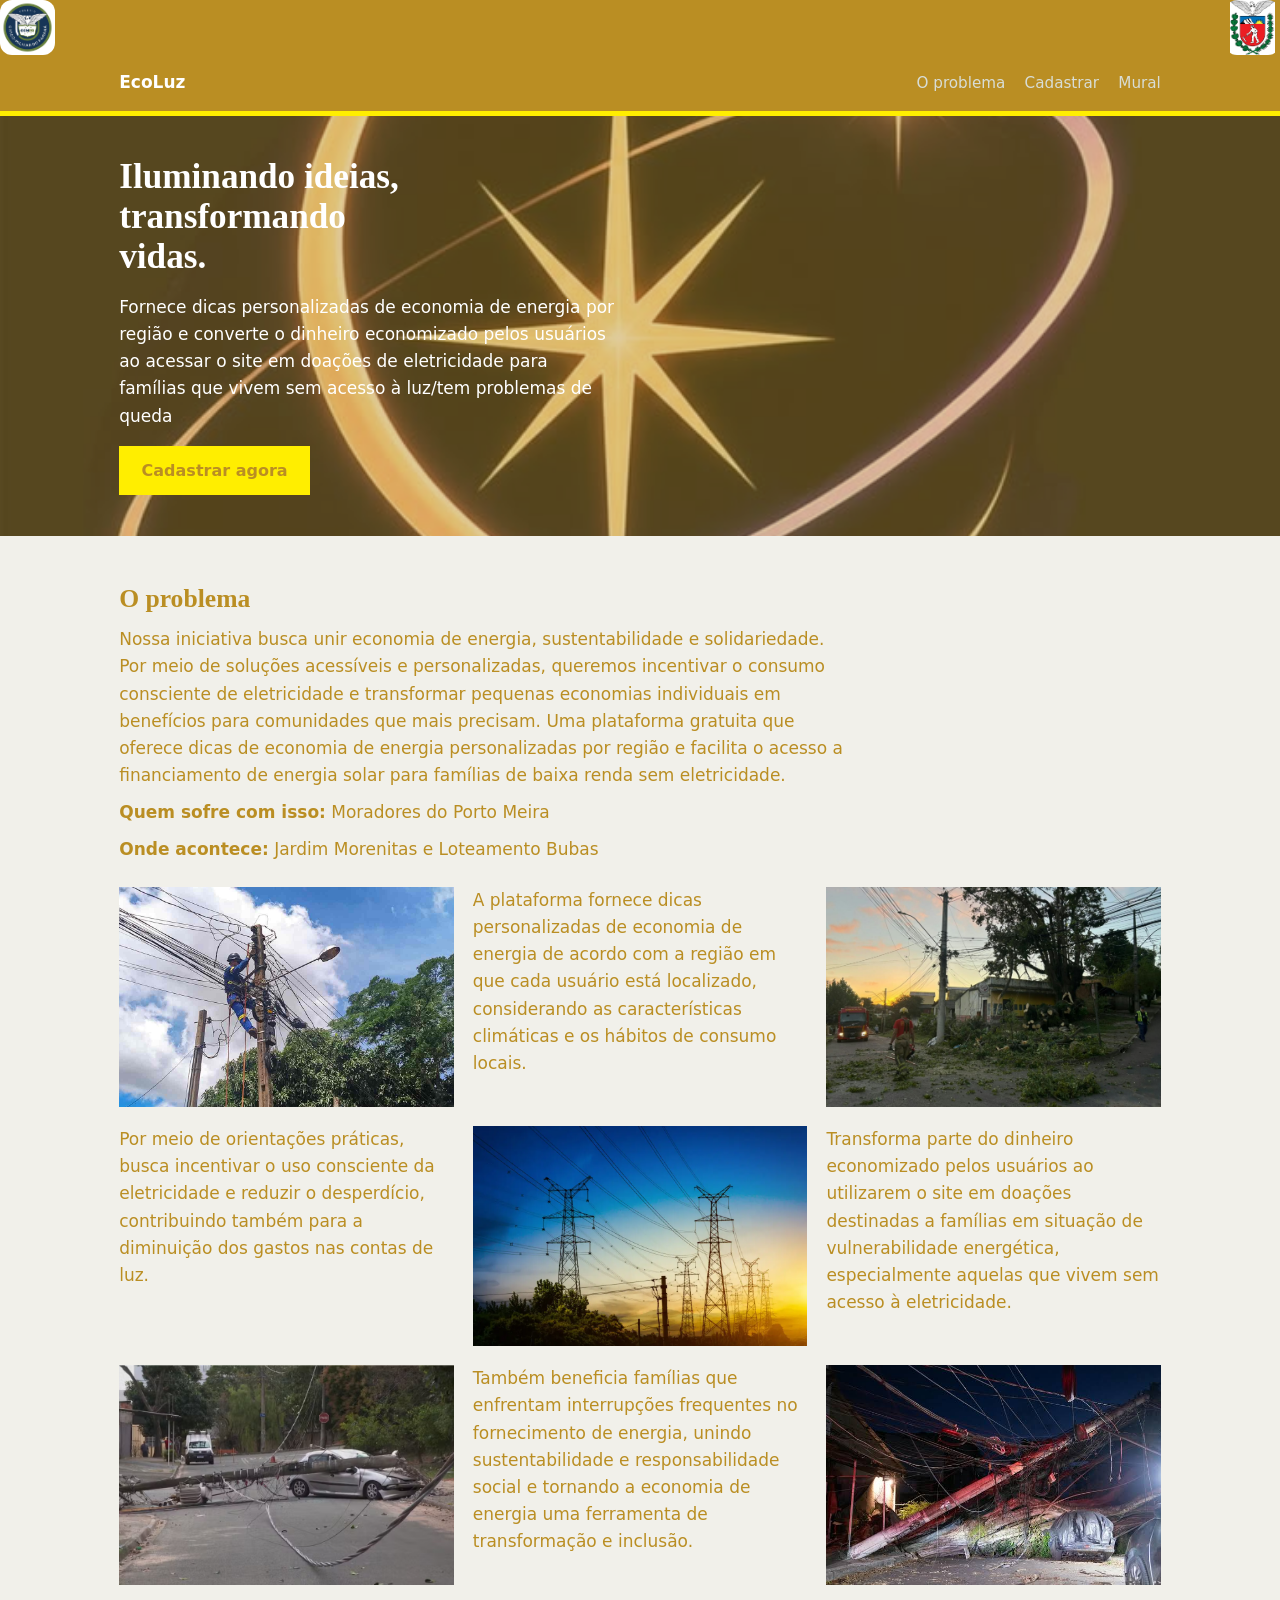
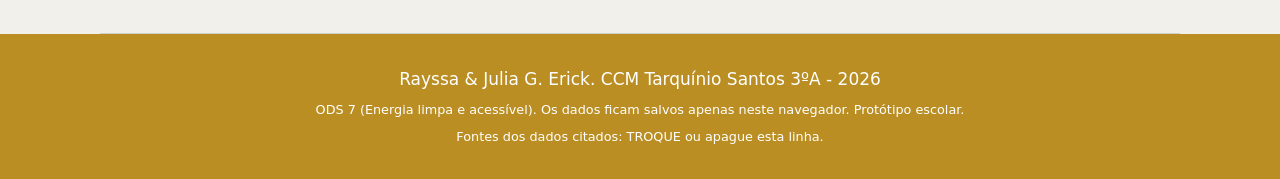
<file: index.html>
<!DOCTYPE html>
<html lang="pt-BR">
<head>
  <meta charset="UTF-8">
  <meta name="viewport" content="width=device-width, initial-scale=1.0">
  <title>EcoLuz</title>
  <meta name="description" content="Fornece dicas personalizadas de economia de energia por região e converte o dinheiro economizado pelos usuários ao acessar o site em doações de eletricidade para famílias que vivem sem acesso à luz/tem problemas de queda">
  <link rel="stylesheet" href="style.css">
</head>
<body>

<header class="topo">
  <div class="logos">
    <img src="imagens/colegio-civico-militar-do-parana-logo.png" class="logo">

    <img src="imagens/governo_estado.png" class="logo">
  </div>
  

  <div class="faixa">
    <p class="marca">EcoLuz</p>
    <nav>
      <a href="index.html">O problema</a>
      <a href="Untitled-1.html">Cadastrar</a>
      <a href="#mural">Mural</a>
    </nav>
  </div>
</header>

<section class="capa">
  <img src="imagens/Logo.jpeg" alt="TROQUE: descreva a foto de capa">
  <div class="capa-texto">
    <h1>Iluminando ideias, transformando vidas.</h1>
    <p>Fornece dicas personalizadas de economia de energia por região e converte o dinheiro economizado pelos usuários ao acessar o site em doações de eletricidade para famílias que vivem sem acesso à luz/tem problemas de queda</p>
    <a class="botao" href="Untitled-1.html">Cadastrar agora</a>
  </div>
</section>

<main>

<section id="problema" class="bloco">
  <h2>O problema</h2>
  <p class="largura-texto">Nossa iniciativa busca unir economia de energia, sustentabilidade e solidariedade. Por meio de soluções acessíveis e personalizadas, queremos incentivar o consumo consciente de eletricidade e transformar pequenas economias individuais em benefícios para comunidades que mais precisam. Uma plataforma gratuita que oferece dicas de economia de energia personalizadas por região e facilita o acesso a financiamento de energia solar para famílias de baixa renda sem eletricidade.</p>
  <p class="largura-texto"><b>Quem sofre com isso:</b> Moradores do Porto Meira</p>
  <p class="largura-texto"><b>Onde acontece:</b> Jardim Morenitas e Loteamento Bubas</p>
  <div class="galeria">
    <figure>
      <img src="imagens/foto 1.jpg" alt="TROQUE: descreva a foto 1">
    </figure>
    <p> A plataforma fornece dicas personalizadas de economia de energia de acordo com a região em que cada usuário está localizado, considerando as características climáticas e os hábitos de consumo locais.</p>
    <figure>
      <img src="imagens/foto 2.jpg" alt="TROQUE: descreva a foto 2">
    </figure>
    <p> Por meio de orientações práticas, busca incentivar o uso consciente da eletricidade e reduzir o desperdício, contribuindo também para a diminuição dos gastos nas contas de luz.</p>
    <figure>
      <img src="imagens/foto 5.webp" alt="TROQUE: descreva a foto 1">
    </figure>
    <p>Transforma parte do dinheiro economizado pelos usuários ao utilizarem o site em doações destinadas a famílias em situação de vulnerabilidade energética, especialmente aquelas que vivem sem acesso à eletricidade.</p>
    <figure>
      <img src="imagens/foto 4.avif" alt="TROQUE: descreva a foto 2">
    </figure>
    <p> Também beneficia famílias que enfrentam interrupções frequentes no fornecimento de energia, unindo sustentabilidade e responsabilidade social e tornando a economia de energia uma ferramenta de transformação e inclusão.</p>
    <figure>
    <img src="imagens/foto 3.jpg" alt="TROQUE: descreva a foto 2">
  </figure>
  </div>
</section>

</main>

<footer class="rodape">
  <p>Rayssa & Julia G. Erick. CCM Tarquínio Santos 3ºA - 2026</p>
  <p class="miudo">ODS 7 (Energia limpa e acessível). Os dados ficam salvos apenas neste navegador. Protótipo escolar.</p>
  <p class="miudo">Fontes dos dados citados: TROQUE ou apague esta linha.</p>
</footer>

<script src="script.js"></script>
</body>
</html>
</file>
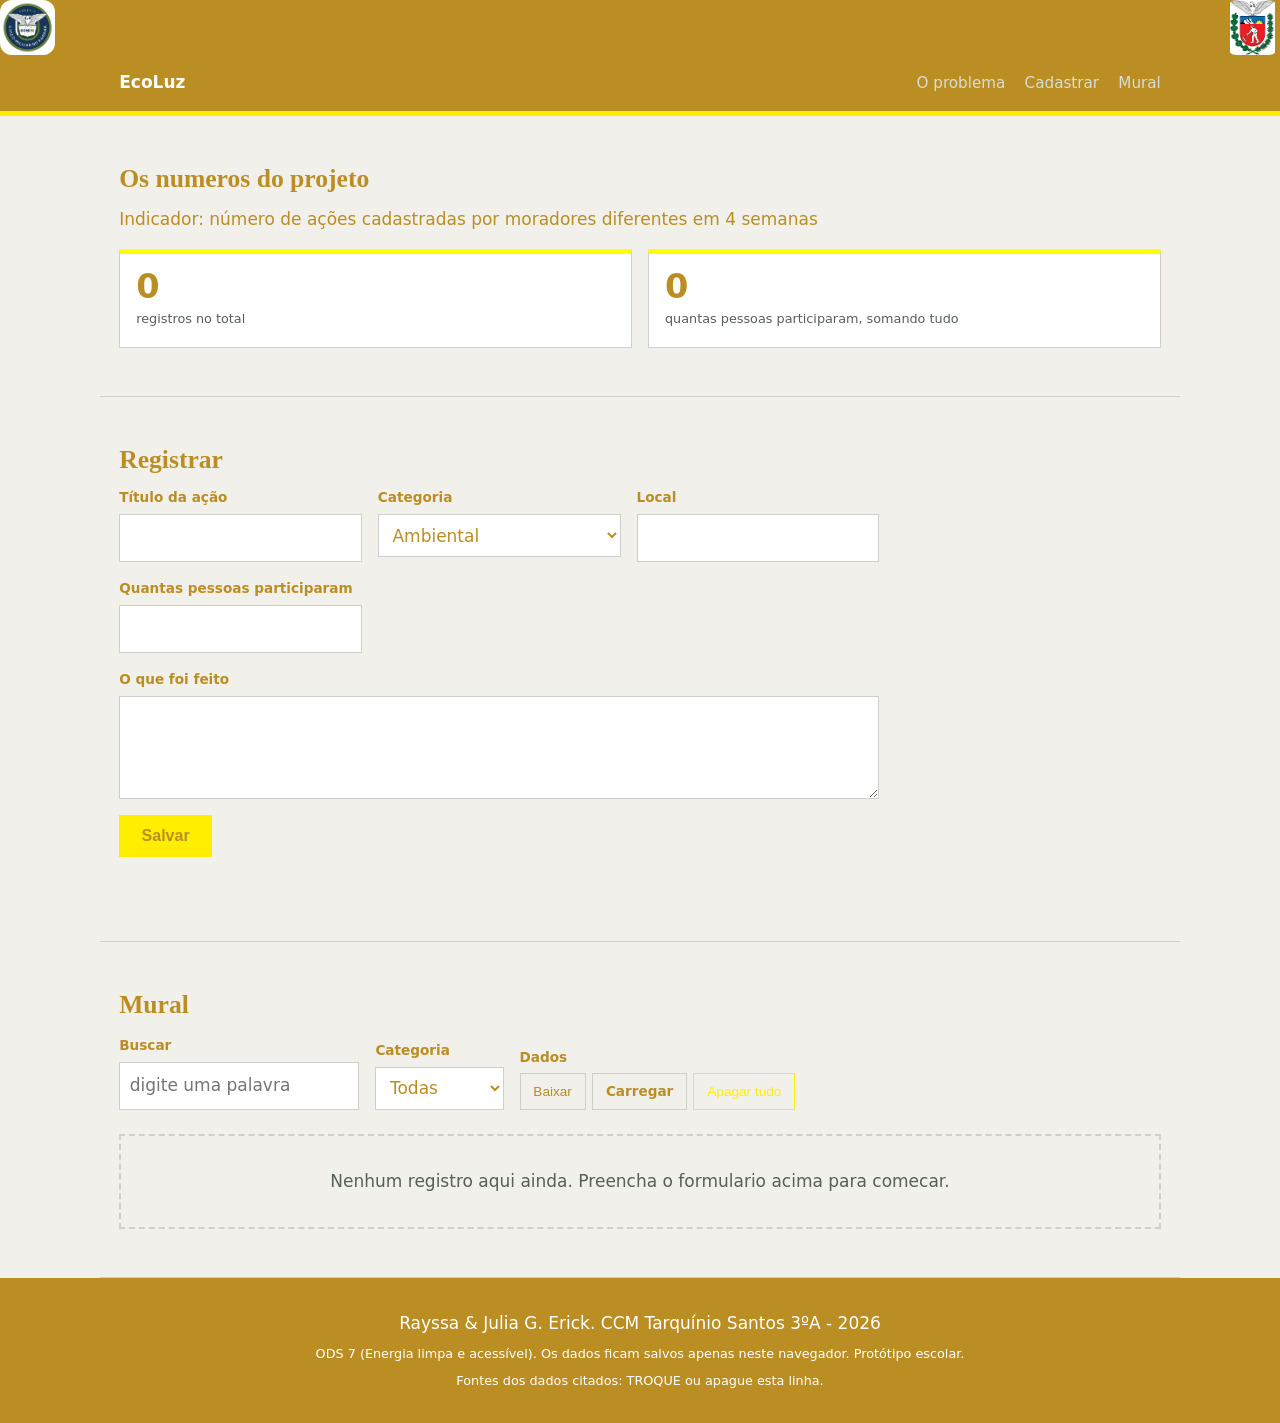
<file: Untitled-1.html>
<!DOCTYPE html>
<html lang="pt-BR">
<head>
  <meta charset="UTF-8">
  <meta name="viewport" content="width=device-width, initial-scale=1.0">
  <title>EcoLuz</title>
  <meta name="description" content="Fornece dicas personalizadas de economia de energia por região e converte o dinheiro economizado pelos usuários ao acessar o site em doações de eletricidade para famílias que vivem sem acesso à luz/tem problemas de queda">
  <link rel="stylesheet" href="style.css">
</head>
<body>

<header class="topo">
  <div class="logos">
    <img src="imagens/colegio-civico-militar-do-parana-logo.png" class="logo">

    <img src="imagens/governo_estado.png" class="logo">
  </div>

  <div class="faixa">
    <p class="marca">EcoLuz</p>
    <nav>
      <a href="index.html">O problema</a>
      <a href="#cadastrar">Cadastrar</a>
      <a href="#mural">Mural</a>
    </nav>
  </div>
</header>

<section class="bloco">
  <h2>Os numeros do projeto</h2>
  <p class="largura-texto">Indicador: número de ações cadastradas por moradores diferentes em 4 semanas</p>
  <div class="painel" id="painel"></div>
</section>

<section id="cadastrar" class="bloco">
  <h2>Registrar</h2>
  <form id="formulario" class="formulario">
    <div class="campo">
      <label for="tituloDaAcao">Título da ação</label>
      <input type="text" id="tituloDaAcao" maxlength="80" required>
    </div>
    <div class="campo">
      <label for="categoria">Categoria</label>
      <select id="categoria" required>
        <option>Ambiental</option>
        <option>Social</option>
        <option>Educação</option>
        <option>Saúde</option>
      </select>
    </div>
    <div class="campo">
      <label for="local">Local</label>
      <input type="text" id="local" maxlength="80" required>
    </div>
    <div class="campo">
      <label for="quantasPessoasParticipar">Quantas pessoas participaram</label>
      <input type="number" id="quantasPessoasParticipar" min="0" step="1" required>
    </div>
    <div class="campo largo">
      <label for="oQueFoiFeito">O que foi feito</label>
      <textarea id="oQueFoiFeito" rows="3" maxlength="300" required></textarea>
    </div>
    <button type="submit" class="botao">Salvar</button>
    <p id="aviso" class="aviso" role="status"></p>
  </form>
</section>

<section id="mural" class="bloco">
  <h2>Mural</h2>
  <div class="ferramentas">
    <div class="ferramenta">
      <label for="busca">Buscar</label>
      <input type="text" id="busca" placeholder="digite uma palavra">
    </div>
    <div class="ferramenta">
      <label for="filtro">Categoria</label>
      <select id="filtro">
        <option value="todas">Todas</option>
        <option>Ambiental</option>
        <option>Social</option>
        <option>Educação</option>
        <option>Saúde</option>
      </select>
    </div>
    <div class="ferramenta">
      <label for="exportar">Dados</label>
      <div class="grupo-botoes">
        <button type="button" id="exportar" class="botao-fino">Baixar</button>
        <label for="importar" class="botao-fino">Carregar</label>
        <input type="file" id="importar" accept="application/json" hidden>
        <button type="button" id="limpar" class="botao-fino perigo">Apagar tudo</button>
      </div>
    </div>
  </div>
  <div id="lista" class="lista"></div>
</section>

</main>

<footer class="rodape">
  <p>Rayssa & Julia G. Erick. CCM Tarquínio Santos 3ºA - 2026</p>
  <p class="miudo">ODS 7 (Energia limpa e acessível). Os dados ficam salvos apenas neste navegador. Protótipo escolar.</p>
  <p class="miudo">Fontes dos dados citados: TROQUE ou apague esta linha.</p>
</footer>

<script src="script.js"></script>
</body>
</html>
</file>
<file: style.css>
/* =========================================================
   style.css
   Aqui ficam cores, tamanhos e posicoes. Nada aqui funciona,
   tudo aqui aparece. Mexa a vontade, e impossivel quebrar.
   ========================================================= */

/* As cores do site inteiro ficam aqui. Troque um valor e ele
   muda em todos os lugares de uma vez. */
:root{
  --tinta:  #ba8e23;   /* cor do texto */
  --papel:  #f1f0ea;   /* fundo da pagina */
  --marca:  #FFFF00;   /* cor principal, botoes e barras */
  --sinal:  #ffee00;   /* cor de destaque */
  --alerta: #ffee00;   /* cor de apagar */
  --borda:  #ccd2c8;
  --largura: 1080px;   /* largura maxima do conteudo */
}

*{ box-sizing: border-box; margin: 0; padding: 0; }

body{
  background: var(--papel);
  color: var(--tinta);
  font-family: system-ui, -apple-system, 'Segoe UI', Roboto, sans-serif;
  font-size: 17px;
  line-height: 1.6;
}

h1,h2,h3{ font-family: Georgia, 'Times New Roman', serif; line-height: 1.15; }
h1{ font-size: 2.2rem; }
h2{ font-size: 1.6rem; margin-bottom: .8rem; }
h3{ font-size: 1.1rem; }
img{ max-width: 100%; display: block; }
a{ color: var(--marca); }

/* --------- TOPO --------- */
.topo{
  background: var(--tinta);
  border-bottom: 5px solid var(--sinal);
  position: sticky;   /* gruda no topo quando rola a pagina */
  top: 0;
  z-index: 10;
}
.faixa{
  max-width: var(--largura); margin: 0 auto; padding: .9rem 1.2rem;
  display: flex; flex-wrap: wrap; gap: .8rem;
  align-items: center; justify-content: space-between;
}
.marca{ color: #fff; font-weight: 700; }
.topo nav{ display: flex; gap: 1.2rem; }
.topo nav a{ color: #d8ddd6; text-decoration: none; font-size: .95rem; }
.topo nav a:hover{ color: var(--sinal); }

/* --------- CAPA --------- */
.capa{ position: relative; background: var(--tinta); }
.capa img{ width: 100%; height: 420px; object-fit: cover; opacity: .55; }
.capa-texto{
  position: absolute; inset: 0;
  max-width: var(--largura); margin: 0 auto; padding: 2rem 1.2rem;
  display: flex; flex-direction: column; justify-content: center;
  align-items: flex-start; gap: 1rem; color: #fff;
}
.capa-texto h1{ max-width: 16ch; }
.capa-texto p{ max-width: 46ch; }

/* --------- BOTOES --------- */
.botao{
  display: inline-block; background: var(--sinal); color: var(--tinta);
  border: none; padding: .75rem 1.4rem; font-size: 1rem; font-weight: 700;
  text-decoration: none; cursor: pointer;
}
.botao:hover{ background: #ffc927; }
.botao-fino{
  background: none; border: 1px solid var(--borda); color: var(--tinta);
  padding: .4rem .8rem; font-size: .85rem; cursor: pointer;
}
.botao-fino:hover{ background: var(--borda); }
.botao-fino.perigo{ border-color: var(--alerta); color: var(--alerta); }
.botao-fino.perigo:hover{ background: var(--alerta); color: #fff; }

/* Contorno visivel para quem navega pelo teclado. Nao apague. */
a:focus-visible, button:focus-visible, input:focus-visible,
select:focus-visible, textarea:focus-visible, label:focus-visible{
  outline: 3px solid var(--marca); outline-offset: 2px;
}

/* --------- BLOCOS --------- */
.bloco{
  max-width: var(--largura); margin: 0 auto;
  padding: 3rem 1.2rem; border-bottom: 1px solid var(--borda);
}
.largura-texto{ max-width: 68ch; margin-bottom: .6rem; }

.galeria{
  margin-top: 1.5rem; display: grid; gap: 1.2rem;
  grid-template-columns: repeat(auto-fit, minmax(260px, 1fr));
}
.galeria img{ height: 220px; object-fit: cover; width: 100%; }
figcaption{
  font-size: .85rem; margin-top: .5rem;
  border-left: 4px solid var(--sinal); padding-left: .6rem;
}

/* --------- PAINEL DE NUMEROS --------- */
.painel{
  display: grid; gap: 1rem; margin-top: 1rem;
  grid-template-columns: repeat(auto-fit, minmax(150px, 1fr));
}
.numero{
  background: #fff; border: 1px solid var(--borda);
  border-top: 5px solid var(--marca); padding: 1rem;
}
.numero b{ display: block; font-size: 2.1rem; line-height: 1; }
.numero span{ font-size: .8rem; color: #55605a; }
.numero.pequeno{ border-top-color: var(--sinal); }
.numero.pequeno b{ font-size: 1.4rem; }

/* --------- FORMULARIO --------- */
.formulario{
  display: grid; gap: 1rem; max-width: 760px;
  grid-template-columns: repeat(auto-fit, minmax(240px, 1fr));
}
.campo{ display: flex; flex-direction: column; gap: .3rem; }
.campo.largo{ grid-column: 1 / -1; }
label{ font-size: .85rem; font-weight: 600; }
input, select, textarea{
  font: inherit; padding: .6rem; border: 1px solid var(--borda);
  background: #fff; color: var(--tinta);
}
.formulario .botao{ grid-column: 1 / -1; justify-self: start; }
.aviso{ grid-column: 1 / -1; font-size: .9rem; color: var(--marca); min-height: 1.4em; }

/* --------- FERRAMENTAS DO MURAL --------- */
.ferramentas{
  display: flex; gap: 1rem; flex-wrap: wrap;
  align-items: flex-end; margin: 1rem 0 1.5rem;
}
.ferramenta{ display: flex; flex-direction: column; gap: .3rem; }
.grupo-botoes{ display: flex; gap: .4rem; flex-wrap: wrap; }
.grupo-botoes label{ cursor: pointer; }

/* --------- CARTOES --------- */
.lista{
  display: grid; gap: 1rem;
  grid-template-columns: repeat(auto-fill, minmax(280px, 1fr));
}
.cartao{
  background: #fff; border: 1px solid var(--borda);
  border-left: 6px solid var(--marca); padding: 1rem;
  display: flex; flex-direction: column; gap: .5rem;
}
.cartao p{ font-size: .92rem; }
.etiqueta{ font-size: .75rem; font-weight: 700; color: #55605a; }
.cartao footer{
  display: flex; justify-content: space-between; align-items: center;
  gap: .5rem; margin-top: auto; padding-top: .5rem;
  border-top: 1px dashed var(--borda); font-size: .8rem;
}
.cartao .apagar{
  background: none; border: 1px solid var(--alerta); color: var(--alerta);
  padding: .25rem .6rem; font-size: .78rem; cursor: pointer;
}
.cartao .apagar:hover{ background: var(--alerta); color: #fff; }
.vazio{
  grid-column: 1 / -1; padding: 2rem; text-align: center;
  border: 2px dashed var(--borda); color: #55605a;
}

/* --------- RODAPE --------- */
.rodape{ background: var(--tinta); color: white; padding: 2rem 1.2rem; text-align: center; }
.miudo{ font-size: .8rem; color: white; margin-top: .4rem; }

/* --------- CELULAR --------- */
/* Tudo aqui dentro so vale em telas de ate 640px de largura */
@media (max-width: 640px){
  h1{ font-size: 1.7rem; }
  .capa img{ height: 340px; }
  .bloco{ padding: 2rem 1rem; }
  .ferramentas{ flex-direction: column; align-items: stretch; }
}

.cabecalho {
    display: flex;
    justify-content: space-between;
    align-items: center;
    width: 100%;
    padding: 10px 20px;
    box-sizing: border-box;
}

.logo {
    width: 55px;
    height: 55px;
    object-fit: contain;
    border-radius: 12px;
}

.logos{
  display: flex;
  justify-content: space-between ;
  align-items: center;
}
</file>
